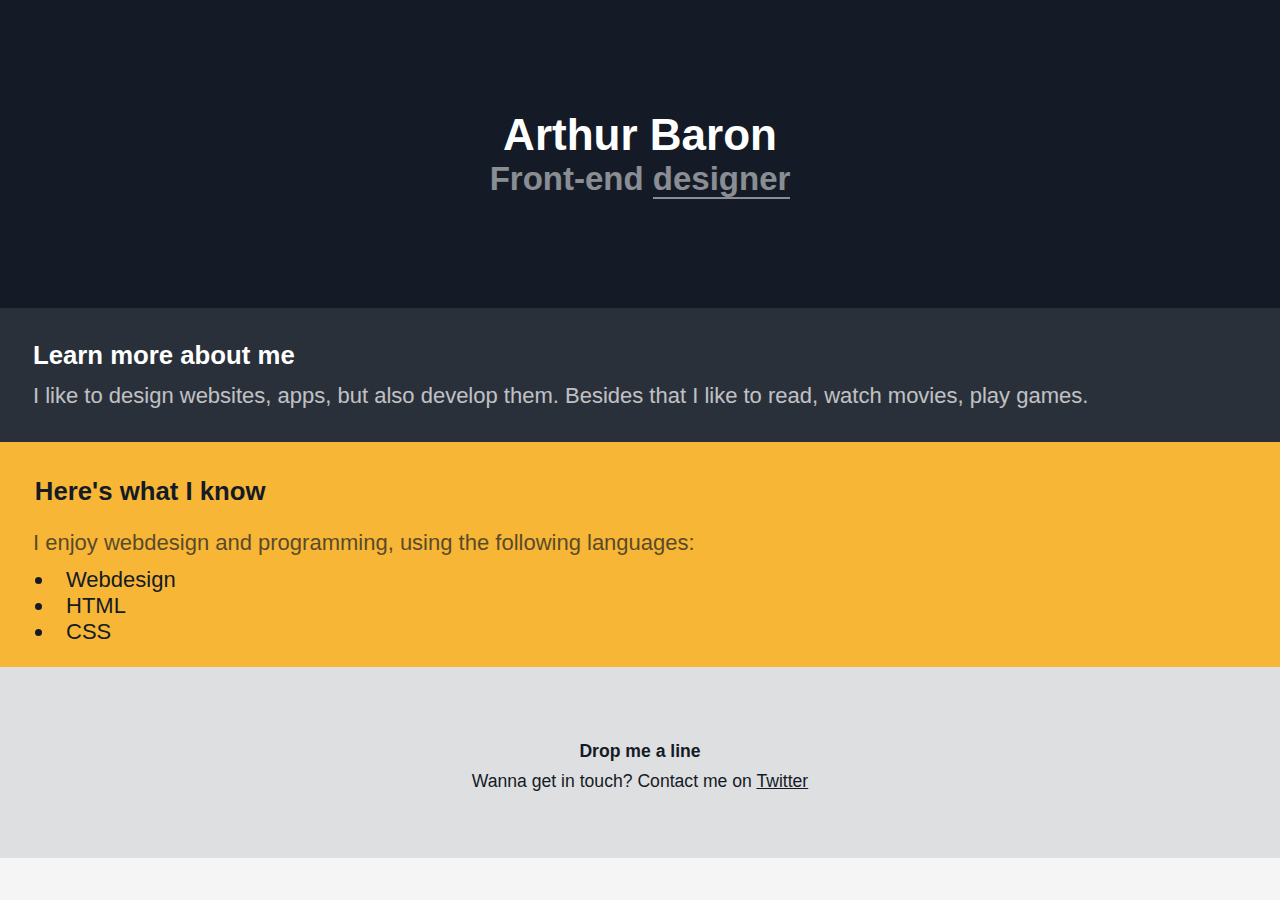
<file: index.html>
<!DOCTYPE html>
<html lang="en">
<head>
  <meta charset="UTF-8">
  <meta name="viewport" content="width=device-width; initial-scale=1.0; maximum-scale=1.0;">
  <link rel="stylesheet" href="main.css">
  <title>HTML Portfolio</title>
</head>
<body>
  <div class="header">
    <h1>Arthur Baron</h1>
    <h2>Front-end <span style="border-bottom: 2px solid white;">designer</span></h2>
  </div>
  <div class="tagline">
    <h3>Learn more about me</h3>
    <p>I like to design websites, apps, but also develop them. Besides that I like to read, watch movies, play games.</p>
  </div>
  <div class="skill">
    <h3>Here's what I know</h3>
    <p>I enjoy webdesign and programming, using the following languages:</p>
    <ul>
      <li>Webdesign</li>
      <li>HTML</li>
      <li>CSS</li>
    </ul>
  </div>
  <div class="contact">
    <h3>Drop me a line</h3>
    <p>Wanna get in touch? Contact me on <a href="https://twitter.com/arthurbaron_">Twitter</a></p>
  </div>
</body>
</html>
</file>
<file: main.css>
*, *:before, *:after {
  box-sizing: border-box;
  margin: 0;
  padding: 0;
}

body {
  background: #F5F5F5;
  color: #141B26;
  font-family: "Helvetica Neue", Arial, serif;
  font-size: 22px;
  margin: 0;
  padding: 0;
  font-weight: 200;
  -webkit-font-smoothing: antialiased;
	-moz-osx-font-smoothing: grayscale;
}

/* HEADER */

.header{
  width: auto;
  background: #141B26;
  color: white;
  padding: 5em 0;
}

.header h1, .header h2, .header h3{
  text-align: center;
}

.header h2{
  color: white;
  opacity: 0.5;
}

/* TAGLINE */

.tagline{
  padding: 1.5em;
  background: rgba(20, 27, 38, 0.9);
  color: white;
}

.tagline h3{
  padding-bottom: 0.5em;
}

.tagline p{
  opacity: 0.7;
}

/* SKILLS */

.skill{
  padding: 1.5em;
  background: #F7B635;
  padding: 1em;
}

.skill h3{
  padding: 0.5em;
}

.skill ul{
  text-indent: 0.5em;
  padding-left: 1.5em;
}

.skill p{
  padding: 0.5em;
  opacity: 0.7;
}

.contact{
  padding: 3em;
  text-align: center;
  background: rgba(20, 27, 38, 0.1);
}

.contact h3{
  font-size: 0.8em;
  padding: 0.5em 0;
}

.contact p{
  font-size: 0.8em;
}

.contact a{
  color: #141B26;
}
</file>
